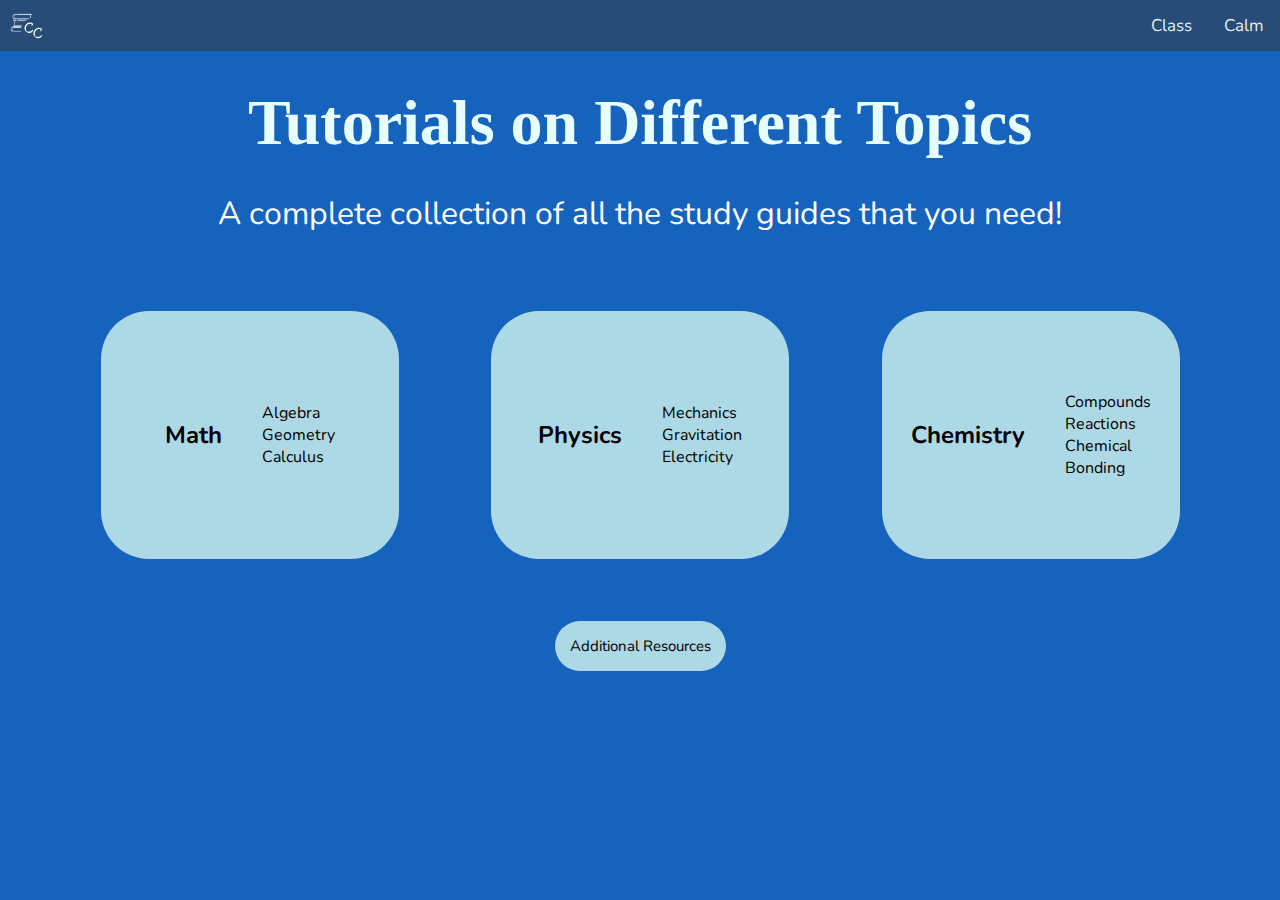
<file: tutorial.html>
<!DOCTYPE html>
<html lang="en">
<head>
    <meta charset="UTF-8">
    <meta http-equiv="X-UA-Compatible" content="IE=edge">
    <meta name="viewport" content="width=device-width, initial-scale=1.0">
    <title>Calm Class</title>
    <link href="style_1.css" rel="stylesheet" >
    <link rel="stylesheet" href="https://fonts.googleapis.com/css?family=Nunito">

    <style>
		body {
			background-image: url(https://wallpaperaccess.com/full/134196.jpg);
			background-repeat: no-repeat;
			background-size: cover;
		}
	</style>
</head>
<body>

    <div class="navbar">
      <a href="index.html"><img src="C.png" id="logo"></a>
      <a href="mentalhealth.html" class="content">Calm</a>
      <a href="tutorial.html" class="content">Class</a>
    </div>

    <header>
    <h1>Tutorials on Different Topics</h1>
    <p id="tagline_of_heading"> A complete collection of all the study guides that you need!</p>
    <br><br>
    </header>
    
    <main id="cards">
      <section>
        <h2 class="subject_name">Math</h2>
                <ul>
                    <li><a href="Maths/algebra.html">Algebra</a></li>
                    <li><a href="Maths/geometry.html">Geometry</a></li>
                    <li><a href="Maths/calculus.html">Calculus</a></li>
                </ul>
      </section>
      <section>
        <h2 class="subject_name">Physics</h2>
                <ul>
                    <li><a href="Physics/Mechanics.html">Mechanics</a></li>
                    <li><a href="Physics/Gravitation.html">Gravitation</a></li>
                    <li><a href="Physics/Electricity.html">Electricity</a></li>
                </ul>
      </section>
      <section>
        <h2 class="subject_name">Chemistry</h2>
              <ul>
                  <li><a href="Chemistry/Compounds.html">Compounds</a></li>
                  <li><a href="Chemistry/Reactions.html">Reactions</a></li>
                  <li><a href="Chemistry/Bonding.html">Chemical Bonding</a></li>
              </ul>
      </section> 
    </main> 
    
    <br>
        <footer class="page">
        <a class= "page-botton" href="https://www.khanacademy.org/" target="blank">
        Additional Resources
        </a>
      </footer> 
</body>
</html>
</file>
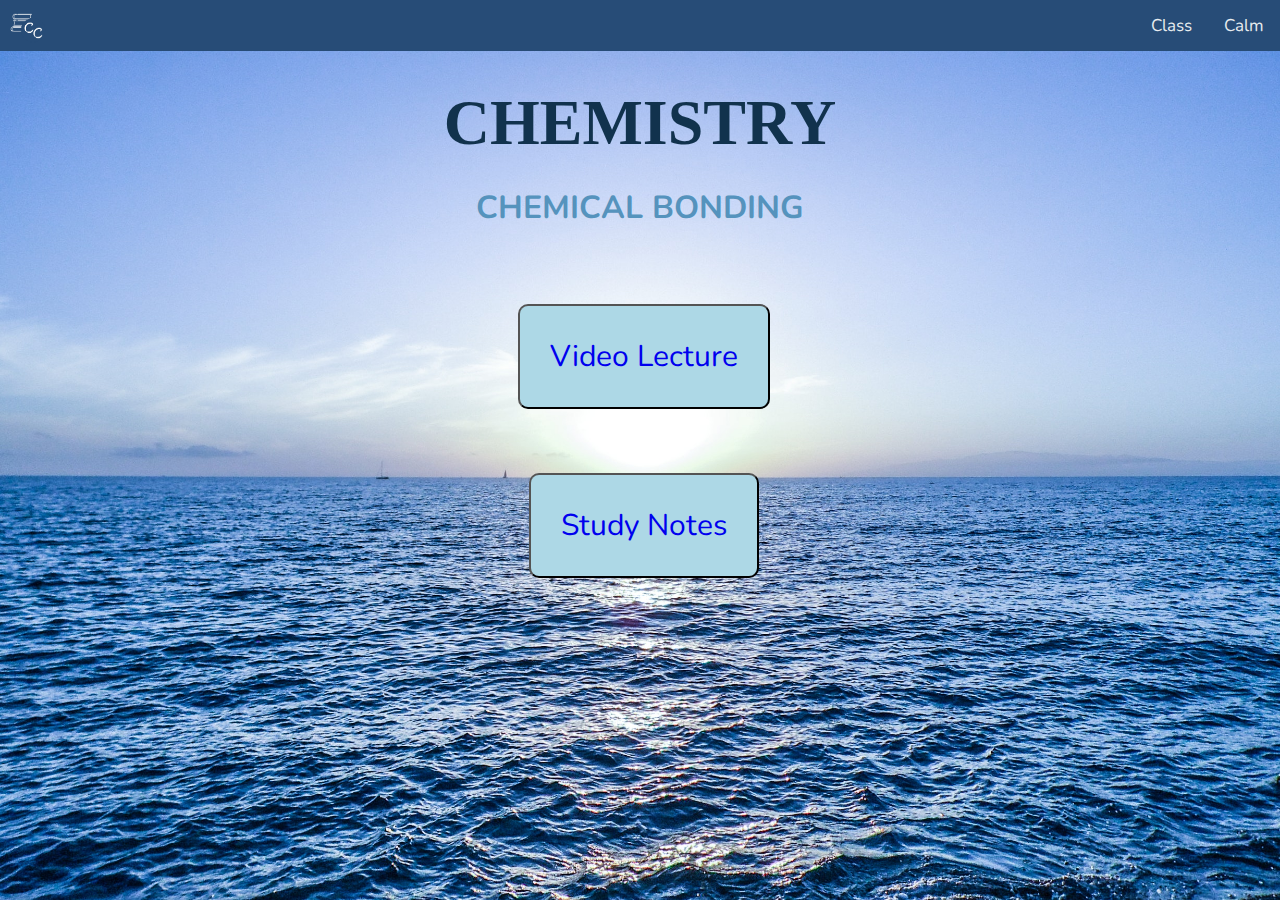
<file: Chemistry/Bonding.html>
<!DOCTYPE html>
<html lang="en">
<head>
    <meta charset="UTF-8">
    <meta http-equiv="X-UA-Compatible" content="IE=edge">
    <meta name="viewport" content="width=device-width, initial-scale=1.0">
    <link href="/Subject.css" rel="stylesheet" type="text/css"/>
    <link rel="stylesheet" href="https://fonts.googleapis.com/css?family=Nunito">
    <title>Calm Class</title>
</head>
<body>
    <div class="navbar">
        <a href="/index.html"><img src="/C.png" id="logo"></a>
        <a href="/mentalhealth.html" class="content">Calm</a>
        <a href="/tutorial.html" class="content">Class</a>
      </div>
    <header>
    <h1>CHEMISTRY</h1>
    <h2>CHEMICAL BONDING</h2>
    </header>
    <ul>
        <li><button><a href="https://www.youtube.com/embed/Grt26cNNJFs" target="blank">Video Lecture</a></button></li>
        <li><button><a href="https://www.nimblenotes.com/"target="blank">Study Notes</a></li></button>
    </ul>
</body>
</html>
</file>
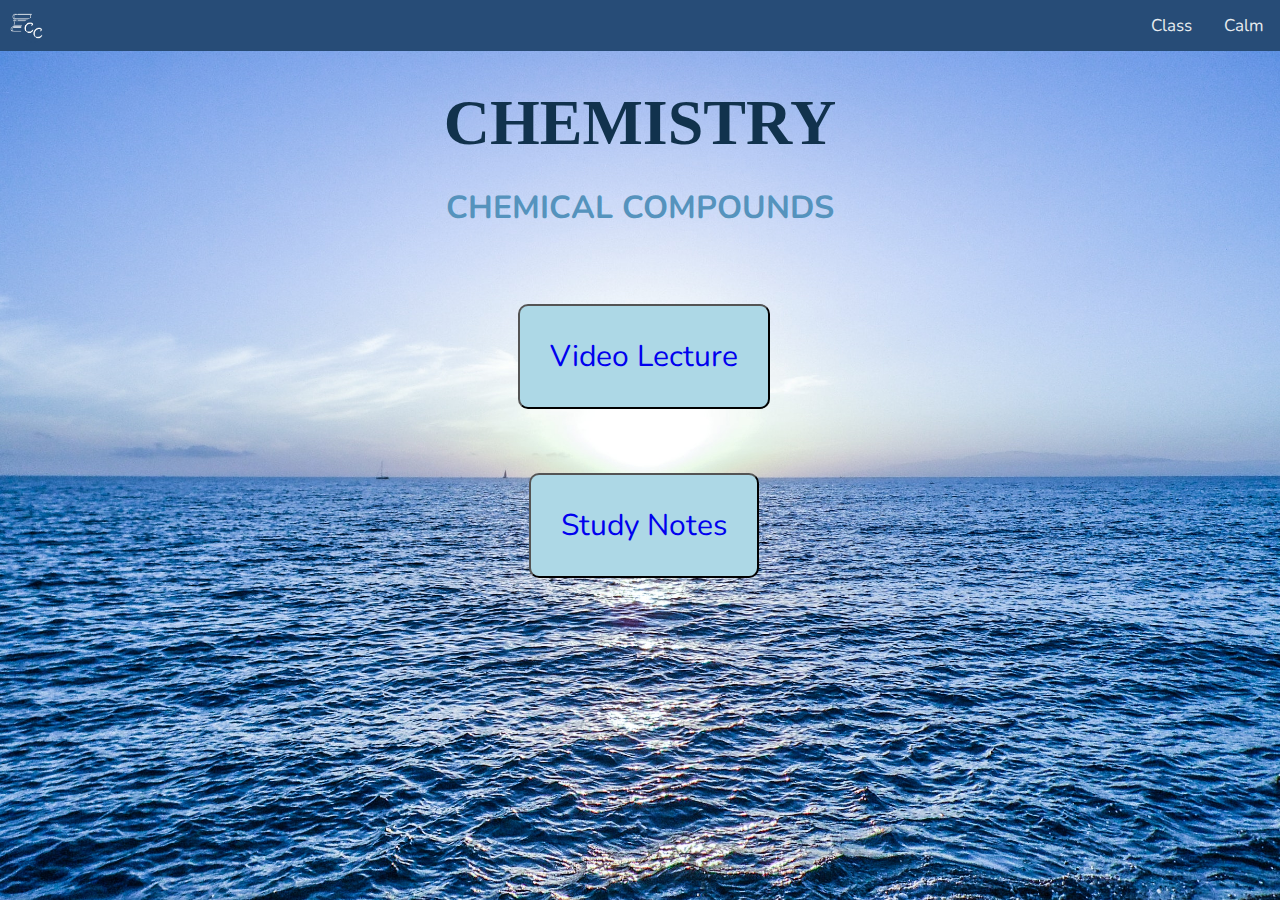
<file: Chemistry/Compounds.html>
<!DOCTYPE html>
<html lang="en">
<head>
    <meta charset="UTF-8">
    <meta http-equiv="X-UA-Compatible" content="IE=edge">
    <meta name="viewport" content="width=device-width, initial-scale=1.0">
    <link href="/Subject.css" rel="stylesheet" type="text/css"/>
    <link rel="stylesheet" href="https://fonts.googleapis.com/css?family=Nunito">
    <title>Calm Class</title>
</head>
<body>
    <div class="navbar">
        <a href="/index.html"><img src="/C.png" id="logo"></a>
        <a href="/mentalhealth.html" class="content">Calm</a>
        <a href="/tutorial.html" class="content">Class</a>
      </div>
    <header>
    <h1>CHEMISTRY</h1>
    <h2>CHEMICAL COMPOUNDS</h2>
    </header>
    <ul>
        <li><button><a href="https://youtu.be/ZVCug7Qk658" target="blank">Video Lecture</a></button></li>
        <li><button><a href="https://www.nimblenotes.com/"target="blank">Study Notes</a></li></button>
    </ul>
</body>
</html>
</file>
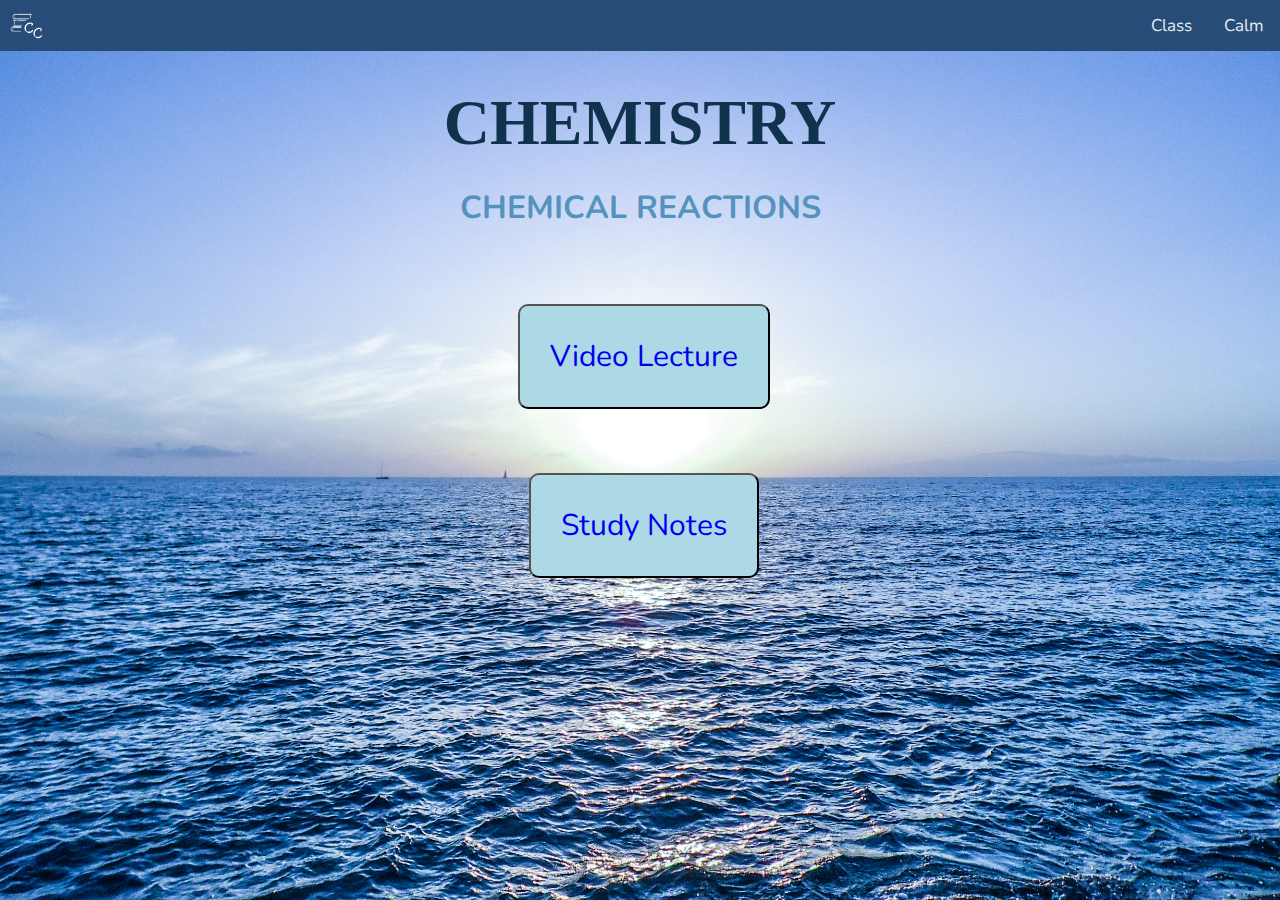
<file: Chemistry/Reactions.html>
<!DOCTYPE html>
<html lang="en">
<head>
    <meta charset="UTF-8">
    <meta http-equiv="X-UA-Compatible" content="IE=edge">
    <meta name="viewport" content="width=device-width, initial-scale=1.0">
    <link href="/Subject.css" rel="stylesheet" type="text/css"/>
    <link rel="stylesheet" href="https://fonts.googleapis.com/css?family=Nunito">
    <title>Calm Class</title>
</head>
<body>
    <div class="navbar">
        <a href="/index.html"><img src="/C.png" id="logo"></a>
        <a href="/mentalhealth.html" class="content">Calm</a>
        <a href="/tutorial.html" class="content">Class</a>
      </div>
    <header>
    <h1>CHEMISTRY</h1>
    <h2>CHEMICAL REACTIONS</h2>
    </header>
    <ul>
        <li><button><a href="https://youtu.be/NRCn8z8gb1w" target="blank">Video Lecture</a></button></li>
        <li><button><a href="https://www.nimblenotes.com/"target="blank">Study Notes</a></li></button>
    </ul>
</body>
</html>
</file>
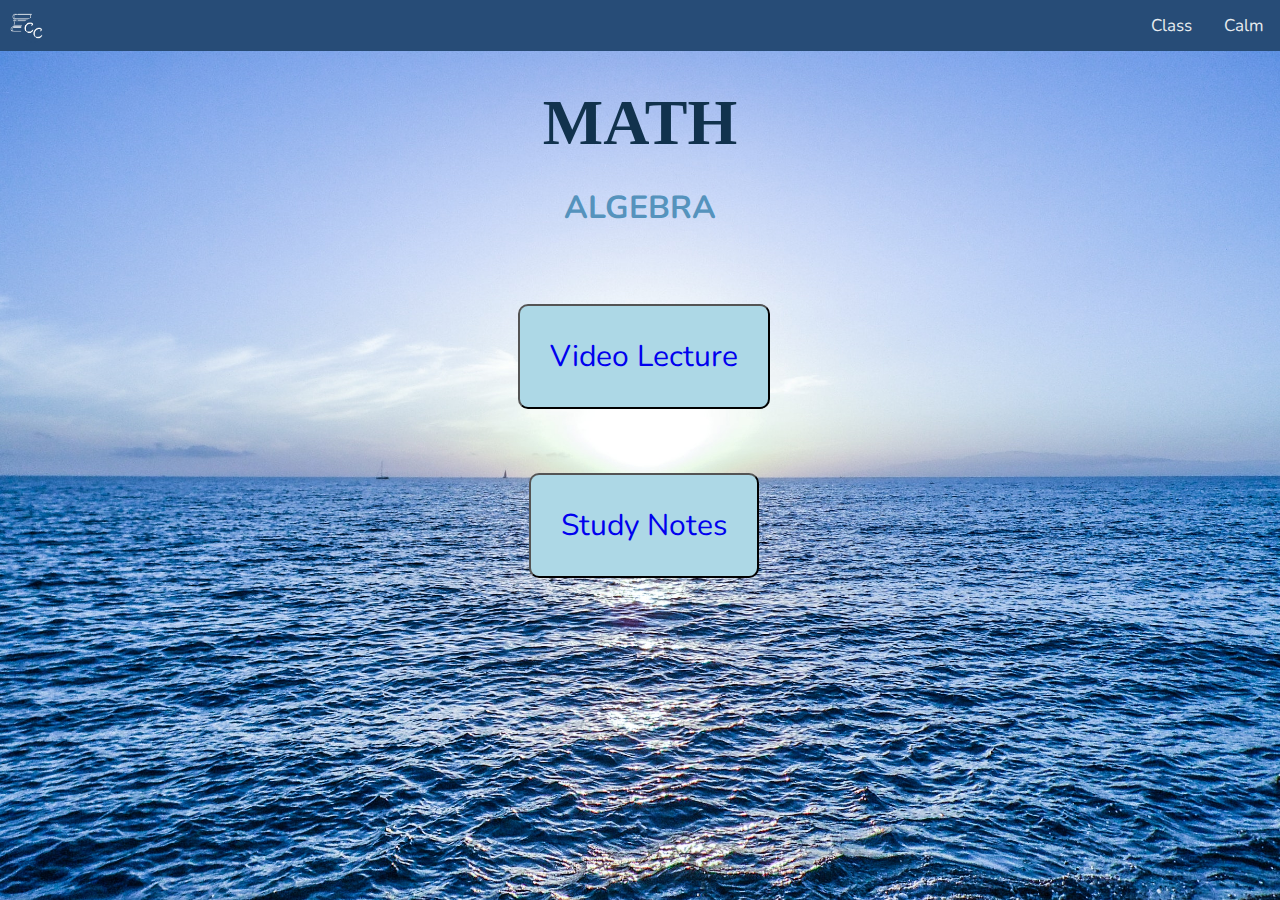
<file: Maths/algebra.html>
<!DOCTYPE html>
<html lang="en">
<head>
    <meta charset="UTF-8">
    <meta http-equiv="X-UA-Compatible" content="IE=edge">
    <meta name="viewport" content="width=device-width, initial-scale=1.0">
    <link href="/Subject.css" rel="stylesheet" type="text/css" />
    <link rel="stylesheet" href="https://fonts.googleapis.com/css?family=Nunito">
    <title>Calm Class</title>
</head>
<body>
    <div class="navbar">
        <a href="/index.html"><img src="/C.png" id="logo"></a>
        <a href="/mentalhealth.html" class="content">Calm</a>
        <a href="/tutorial.html" class="content">Class</a>
      </div>
    <header>
    <h1>MATH</h1>
    <h2>ALGEBRA</h2>
    </header>

    <ul>
       <li><button><a href="https://youtu.be/NybHckSEQBI" target="blank">Video Lecture</a></button></li>
       <li><button><a href="https://www.nimblenotes.com/" target="blank">Study Notes</a></li></button>
   </ul>

</body>
</html>
</file>
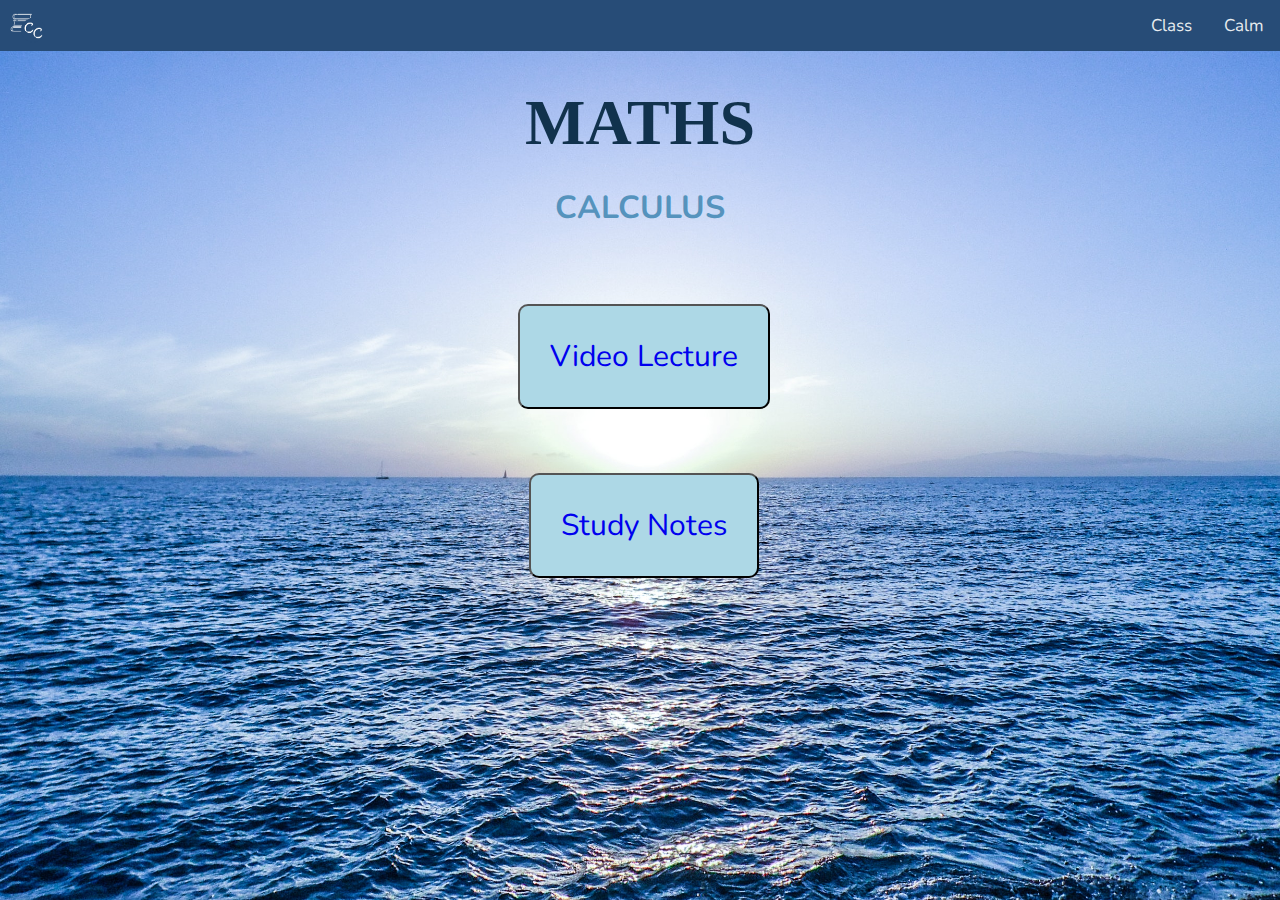
<file: Maths/calculus.html>
<!DOCTYPE html>
<html lang="en">
<head>
    <meta charset="UTF-8">
    <meta http-equiv="X-UA-Compatible" content="IE=edge">
    <meta name="viewport" content="width=device-width, initial-scale=1.0">
    <link href="/Subject.css" rel="stylesheet" type="text/css"/>
    <link rel="stylesheet" href="https://fonts.googleapis.com/css?family=Nunito">
    <title>Calm Class</title>
</head>
<body>
    <div class="navbar">
        <a href="/index.html"><img src="/C.png" id="logo"></a>
        <a href="/mentalhealth.html" class="content">Calm</a>
        <a href="/tutorial.html" class="content">Class</a>
      </div>
    <header>
    <h1>MATHS</h1>
    <h2>CALCULUS</h2>
    </header>
    <ul>
        <li><button><a href="https://youtu.be/IBoAm4mZNxc" target="blank">Video Lecture</a></button></li>
        <li><button><a href="https://www.nimblenotes.com/" target="blank">Study Notes</a></li></button>
    </ul>
</body>
</html>
</file>
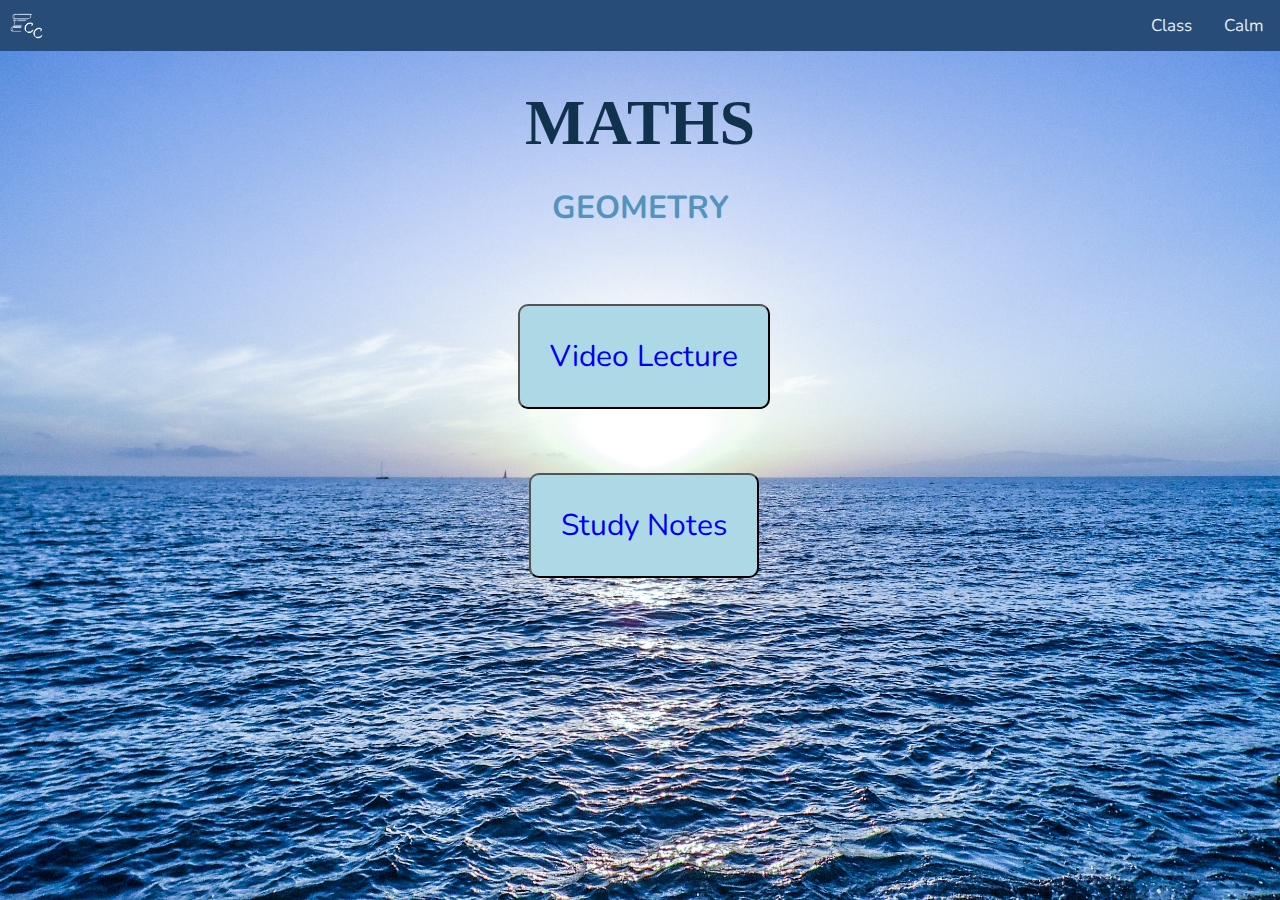
<file: Maths/geometry.html>
<!DOCTYPE html>
<html lang="en">
<head>
    <meta charset="UTF-8">
    <meta http-equiv="X-UA-Compatible" content="IE=edge">
    <meta name="viewport" content="width=device-width, initial-scale=1.0">
    <link href="/Subject.css" rel="stylesheet" type="text/css" />
    <link rel="stylesheet" href="https://fonts.googleapis.com/css?family=Nunito">
    <title>Calm Class</title>
</head>
<body>
    <div class="navbar">
        <a href="/index.html"><img src="/C.png" id="logo"></a>
        <a href="/mentalhealth.html" class="content">Calm</a>
        <a href="/tutorial.html" class="content">Class</a>
      </div>
    <header>
    <h1>MATHS</h1>
    <h2>GEOMETRY</h2>
    </header>
    <ul>
        <li><button><a href="https://youtu.be/CrIdJKo0whs" target="blank">Video Lecture</a></button></li>
        <li><button><a href="https://www.nimblenotes.com/"target="blank">Study Notes</a></li></button>
    </ul>
</body>
</html>
</file>
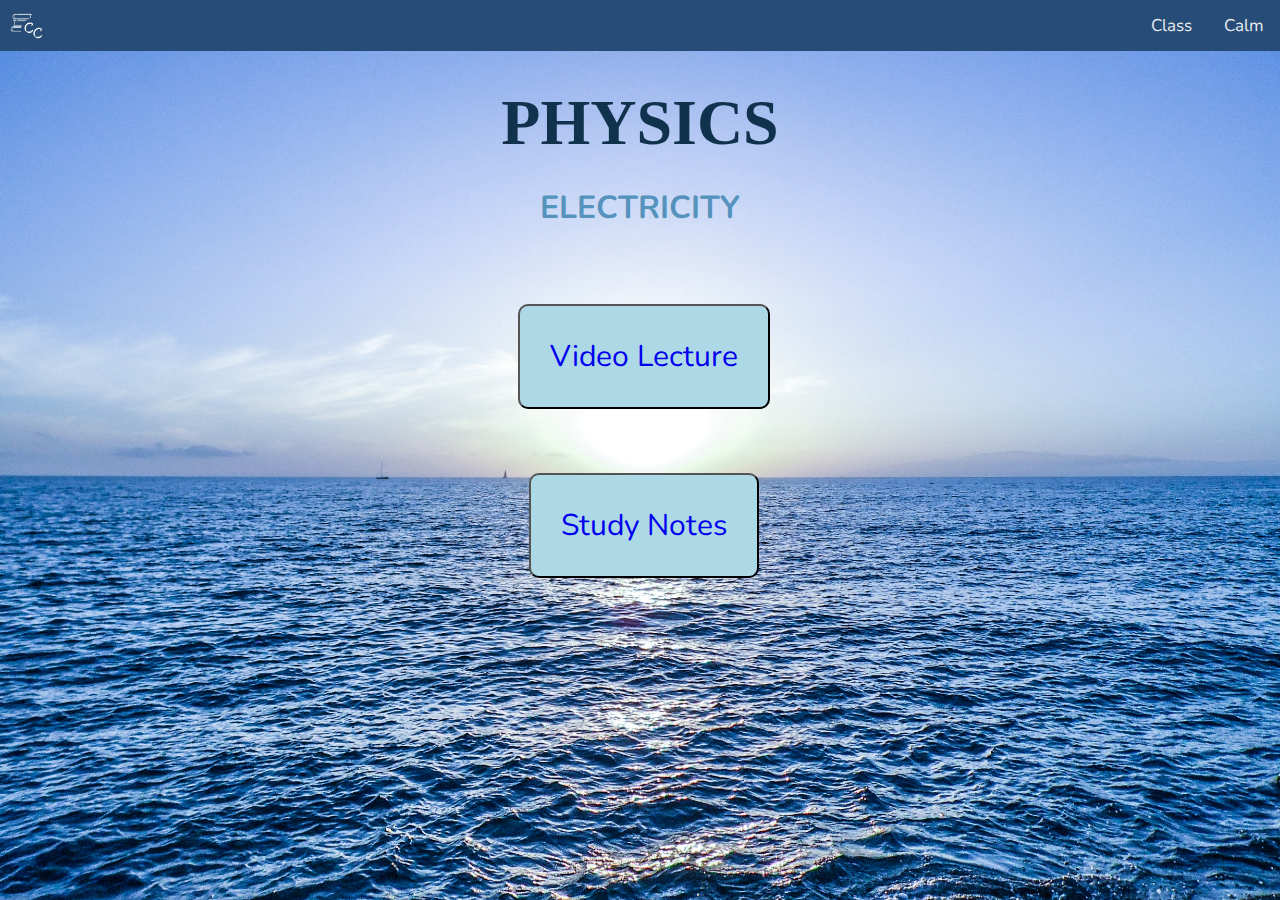
<file: Physics/Electricity.html>
<!DOCTYPE html>
<html lang="en">
<head>
    <meta charset="UTF-8">
    <meta http-equiv="X-UA-Compatible" content="IE=edge">
    <meta name="viewport" content="width=device-width, initial-scale=1.0">
    <link href="/Subject.css" rel="stylesheet" type="text/css"/>
    <link rel="stylesheet" href="https://fonts.googleapis.com/css?family=Nunito">
    <title>Calm Class</title>
</head>
<body>
    <div class="navbar">
        <a href="/index.html"><img src="/C.png" id="logo"></a>
        <a href="/mentalhealth.html" class="content">Calm</a>
        <a href="/tutorial.html" class="content">Class</a>
      </div>
    <header>
    <h1>PHYSICS</h1>
    <h2>ELECTRICITY</h2>
    </header>
    <ul>
        <li><button><a href="https://youtu.be/ru032Mfsfig" target="blank">Video Lecture</a></button></li>
        <li><button><a href="https://www.nimblenotes.com/" target="blank">Study Notes</a></li></button>
    </ul>
</body>
</html>
</file>
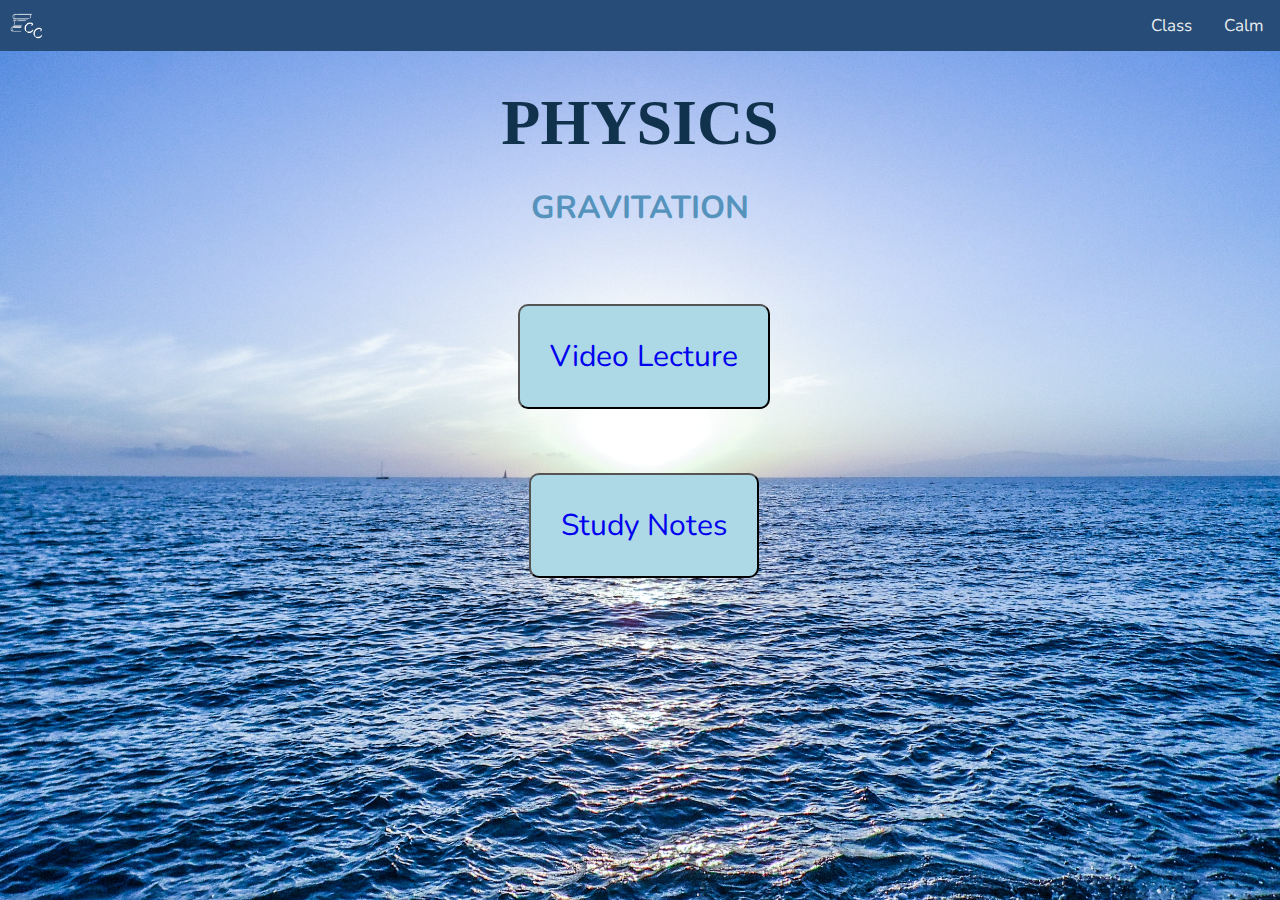
<file: Physics/Gravitation.html>
<!DOCTYPE html>
<html lang="en">
<head>
    <meta charset="UTF-8">
    <meta http-equiv="X-UA-Compatible" content="IE=edge">
    <meta name="viewport" content="width=device-width, initial-scale=1.0">
    <link href="/Subject.css" rel="stylesheet" type="text/css"/>
    <link rel="stylesheet" href="https://fonts.googleapis.com/css?family=Nunito">
    <title>Calm Class</title>
</head>
<body>
    <div class="navbar">
        <a href="/index.html"><img src="/C.png" id="logo"></a>
        <a href="/mentalhealth.html" class="content">Calm</a>
        <a href="/tutorial.html" class="content">Class</a>
      </div>
    <header>
    <h1>PHYSICS</h1>
    <h2>GRAVITATION</h2>
    </header>
    <ul>
        <li><button><a href="https://youtu.be/Kw51KiZhm0I" target="blank">Video Lecture</a></button></li>
        <li><button><a href="https://www.nimblenotes.com/"
        target="blank">Study Notes</a></li></button>
    </ul>
</body>
</html>
</file>
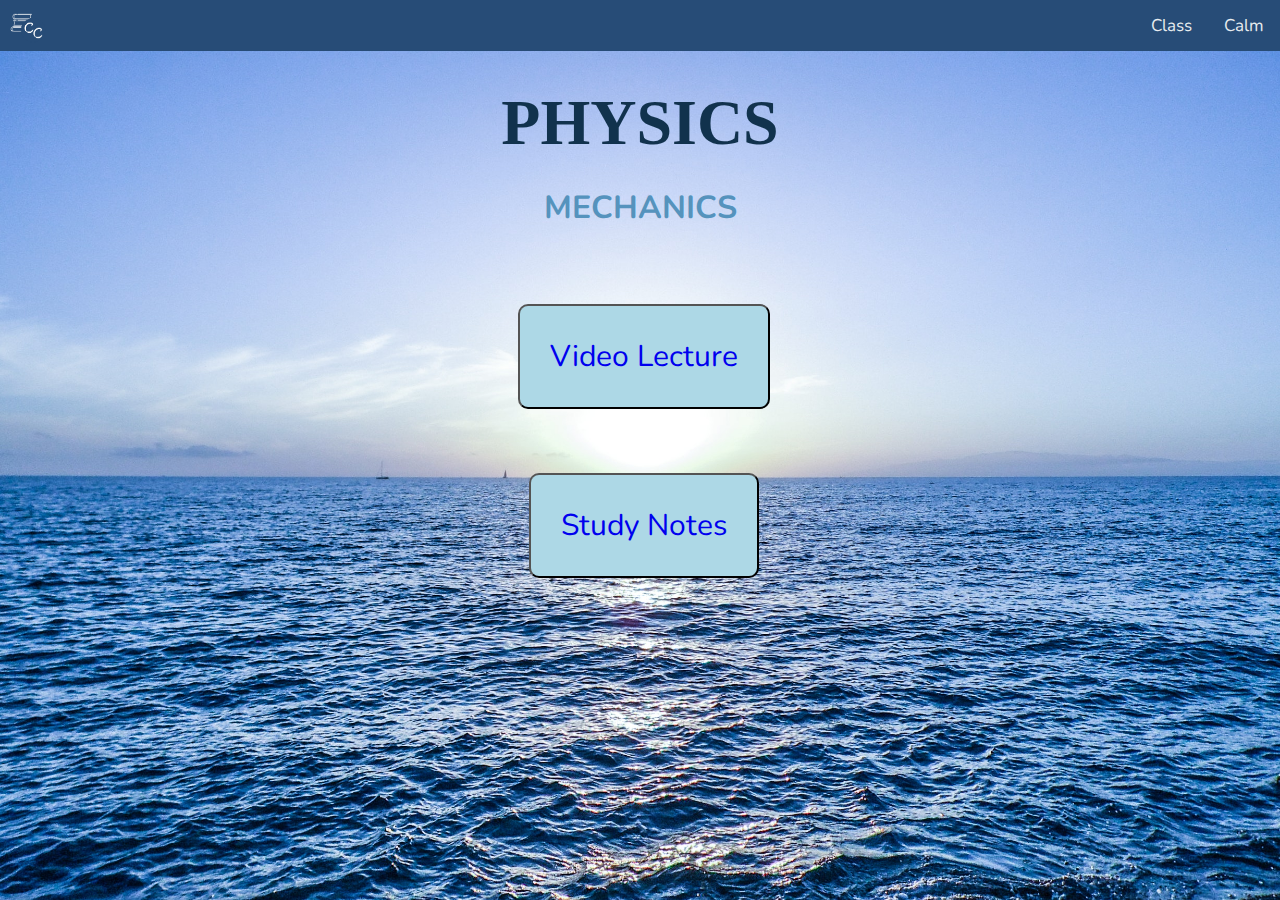
<file: Physics/Mechanics.html>
<!DOCTYPE html>
<html lang="en">
<head>
    <meta charset="UTF-8">
    <meta http-equiv="X-UA-Compatible" content="IE=edge">
    <meta name="viewport" content="width=device-width, initial-scale=1.0">
    <link href="/Subject.css" rel="stylesheet" type="text/css"/>
    <link rel="stylesheet" href="https://fonts.googleapis.com/css?family=Nunito">
    <title>Calm Class</title>
</head>
<body>
    <div class="navbar">
        <a href="/index.html"><img src="/C.png" id="logo"></a>
        <a href="/mentalhealth.html" class="content">Calm</a>
        <a href="/tutorial.html" class="content">Class</a>
      </div>
    <header>
    <h1>PHYSICS</h1>
    <h2>MECHANICS</h2>
    </header>
    <ul>
        <li><button><a href="https://youtu.be/aD58U3Ib0ng" target="blank">Video Lecture</button></a></li>
        <li><a href="https://www.nimblenotes.com/"
        target="blank"><button>Study Notes</a></button></li>
    </ul>
</body>
</html>
</file>
<file: style_1.css>
body{
    background-color: #1663be;
    font-family: "Nunito", sans-serif;
}

.navbar {
  background-color: #274C77;
  overflow: hidden;
  margin: -8px;
}

#logo{
  float: left;
  width: 40px;
  margin-left: 8px;
  margin-top: 8px;
}

.navbar .content{
  float: right;
  color: #E7ECEF;
  text-align: center;
  padding: 14px 16px;
  text-decoration: none;
  font-size: 17px;
}

.navbar a:hover {
  background-color: #A3CEF1;
  color: #8B8C89;
}

.navbar a:active {
  background-color: #274C77;
  color: #E7ECEF;
}

header{
    display: flex;
    justify-content: center;
    align-items: center;
    flex-direction: column;
}

h1{
    font-size: 4em;
    margin-bottom: 0;
    color: #e8ffff;
    font-family: 'Besley', serif;
}

#tagline_of_heading{
    font-size: 2em;
    color: #fff;
}

#cards{
  display: flex;
  width: 100%;
  justify-content: space-evenly;
}

#cards section{
    display: flex;
    justify-content: center;
    align-items: center;
    padding: 4em;
    border-radius: 3em;   
    background-color: #ADD8E6;
    width: 170px;  
}

#cards section:hover{
    box-shadow: 5px 8px;
}

ul {
  list-style: none;
}

ul a{
  text-decoration: none;
  color: black;
}

ul a:active{
  color: black;
}

footer {
    display: flex;
    justify-content: center;
    padding: 5px;
    color: #fff;
}

.page{
  padding: 40px;
  font-size: 15px;
  font-family: "Nunito", sans-serif;
}

.page-botton{
  padding: 15px;
  border-radius: 30px;
  display: inline-block;
  background-color:  #ADD8E6;
  color: black;
  text-decoration: none;
}
</file>
<file: Subject.css>
body{
  background-image: url(/bg3.jpg);
  background-size: cover;
  font-family: "Nunito", sans-serif;
  text-align: center;
}
.navbar {
  background-color: #274C77;
  overflow: hidden;
  margin: -8px;
}

#logo{
  float: left;
  width: 40px;
  margin-left: 8px;
  margin-top: 8px;
}

.navbar .content{
  float: right;
  color: #E7ECEF;
  text-align: center;
  padding: 14px 16px;
  text-decoration: none;
  font-size: 17px;
}

.navbar a:hover {
  background-color: #A3CEF1;
  color: #8B8C89;
}

.navbar a:active {
  background-color: #274C77;
  color: #E7ECEF;
}
  
header{
    display: flex;
    justify-content: center;
    align-items: center;
    flex-direction: column;
}
h1{
    font-size: 4em;
    margin-bottom: 0;
    color: #11324D;
    font-family: 'Besley', serif; 
}

h2{
    font-size: 2em;
    color: rgb(85, 147, 189); 
    font-family: "Nunito", sans-serif;  
}

ul{
    display: flex;
    align-items: center;
    justify-content: center;
    text-decoration: none;
    flex-direction: column;  
}  

button{
  display: flex;
  justify-content: center;
  align-items: center;
  padding: 1em;
  font-size: 30px;
  font-family: "Nunito", sans-serif;
  text-decoration: black;
  background-color: #ADD8E6;
  border-radius: 10px;  
}

button:hover{
   box-shadow: 5px 8px;
}

button li:visited{
   text-decoration: black ;
}

li{
   list-style-type: none;
   margin: 2rem;
   margin-left: 0%;
   font-size: 30px;
   font-family: monospace;
}

li a{
   text-decoration: none;
}
</file>
